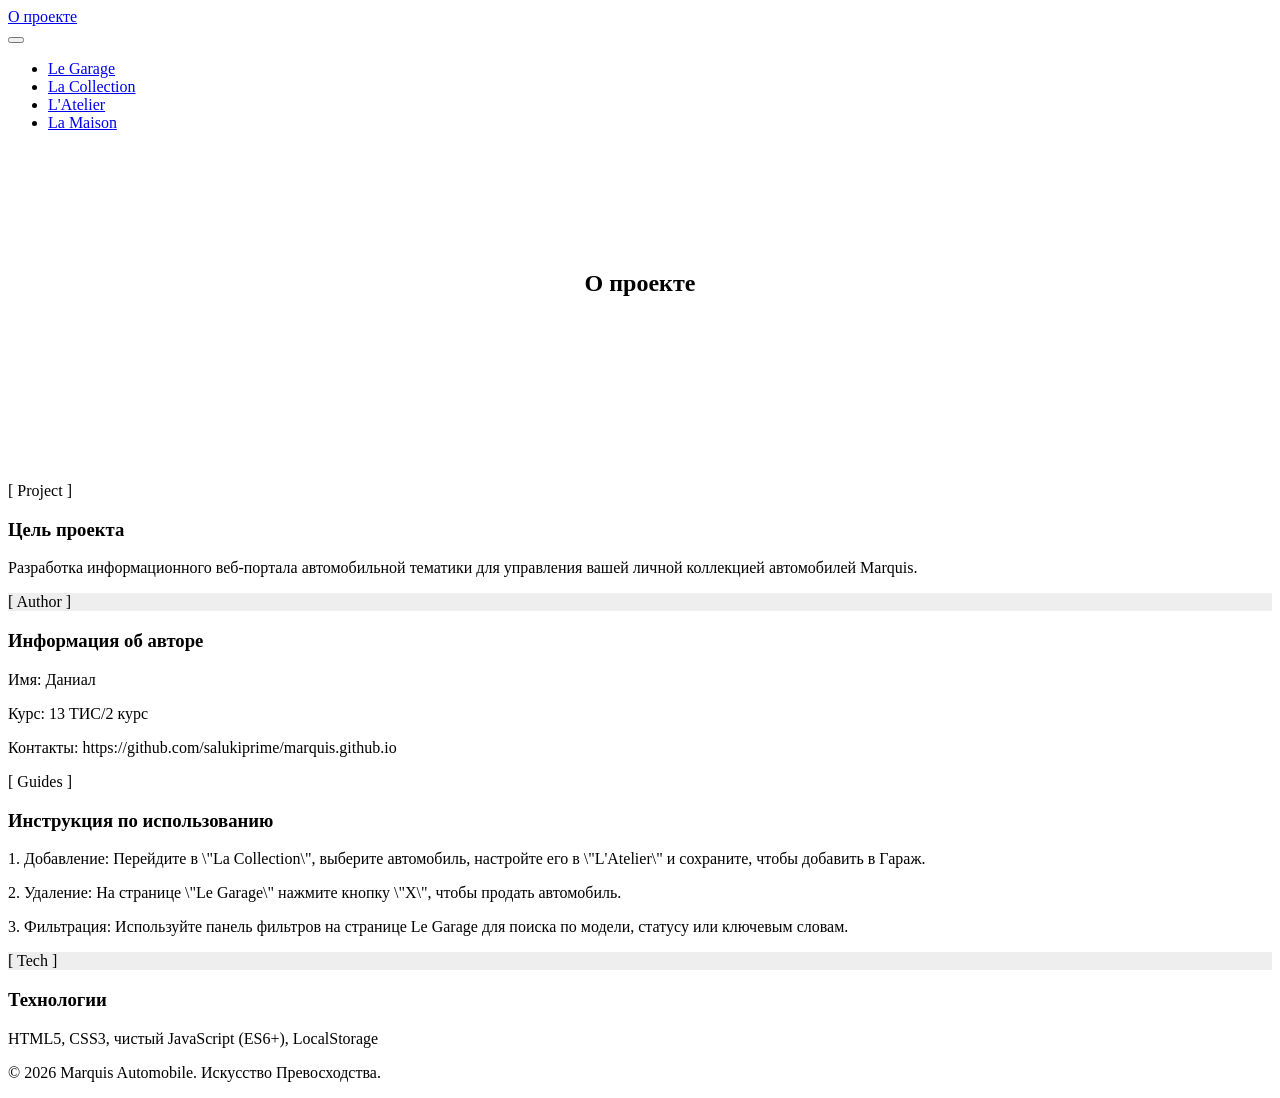
<file: about.html>
<!DOCTYPE html>
<html lang="en">
<head>
    <meta charset="UTF-8">
    <meta name="viewport" content="width=device-width, initial-scale=1.0">
    <title>About the Project | Marquis</title>
    <meta name="description" content="About the Marquis vehicle collection project">
    <link rel="stylesheet" href="css/style.css">
</head>
<body>
    <!-- Top mini-navigation -->
    <div class="top-nav">

        <div class="nav-links">
            <a href="about.html" class="active">О проекте</a>
        </div>
    </div>

    <!-- Main Header -->
    <header class="main-header">
        <a href="index.html" class="logo">
            <div class="logo-icon"></div>
        </a>
        <!-- Гамбургер-кнопка для мобильных -->
        <button class="hamburger-btn" id="hamburger-btn" aria-label="Toggle menu">
            <span></span>
            <span></span>
            <span></span>
        </button>
        <nav class="main-nav" id="main-nav">
            <ul>
                <li><a href="index.html">Le Garage</a></li>
                <li><a href="catalog.html">La Collection</a></li>
                <li><a href="details.html">L'Atelier</a></li>
                <li><a href="maison.html">La Maison</a></li>
            </ul>
        </nav>
    </header>

    <!-- Page Title -->
    <section class="maison-hero" style="min-height: 30vh; display: flex; align-items: center; justify-content: center; flex-direction: column;">
        <h1 class="maison-title">О проекте</h1>
    </section>

    <!-- Main Content -->
    <main class="container">
        <!-- Purpose -->
        <section class="history-section" style="margin-top: 4rem;">
            <div class="history-image" style="background-color: var(--color-black); color: var(--color-creme); border-color: var(--color-black);">
                [ Project ]
            </div>
            <div class="history-content">
                <h3>Цель проекта</h3>
                <p>Разработка информационного веб-портала автомобильной тематики для управления вашей личной коллекцией автомобилей Marquis.</p>
            </div>
        </section>

        <!-- Author Information -->
        <section class="history-section">
            <div class="history-image" style="background-color: #eee; border-color: #ddd;">
                [ Author ]
            </div>
            <div class="history-content">
                <h3>Информация об авторе</h3>
                <p>Имя: Даниал</p>
                <p>Курс: 13 ТИС/2 курс</p>
                <p>Контакты: https://github.com/salukiprime/marquis.github.io</p>
            </div>
        </section>

        <!-- Instructions for Use -->
        <section class="history-section">
            <div class="history-image" style="background-color: var(--color-black); color: var(--color-creme); border-color: var(--color-black);">
                [ Guides ]
            </div>
            <div class="history-content">
                <h3>Инструкция по использованию</h3>
                <p>1. Добавление: Перейдите в \"La Collection\", выберите автомобиль, настройте его в \"L'Atelier\" и сохраните, чтобы добавить в Гараж.</p>
                <p>2. Удаление: На странице \"Le Garage\" нажмите кнопку \"X\", чтобы продать автомобиль.</p>
                <p>3. Фильтрация: Используйте панель фильтров на странице Le Garage для поиска по модели, статусу или ключевым словам.</p>
            </div>
        </section>

        <!-- Technology Stack -->
        <section class="history-section">
            <div class="history-image" style="background-color: #eee; border-color: #ddd;">
                [ Tech ]
            </div>
            <div class="history-content">
                <h3>Технологии</h3>
                <p>HTML5, CSS3, чистый JavaScript (ES6+), LocalStorage</p>
            </div>
        </section>
    </main>

    <!-- Footer -->
    <footer>
        <p>&copy; <span id="year"></span> <span>Marquis Automobile. Искусство Превосходства.</span></p>
    </footer>

    <!-- Scripts -->
    <script>
        document.getElementById('year').textContent = new Date().getFullYear();
        // Гамбургер-меню
        document.getElementById('hamburger-btn').addEventListener('click', function() {
            this.classList.toggle('active');
            document.getElementById('main-nav').classList.toggle('open');
        });
    </script>
</body>
</html>
</file>
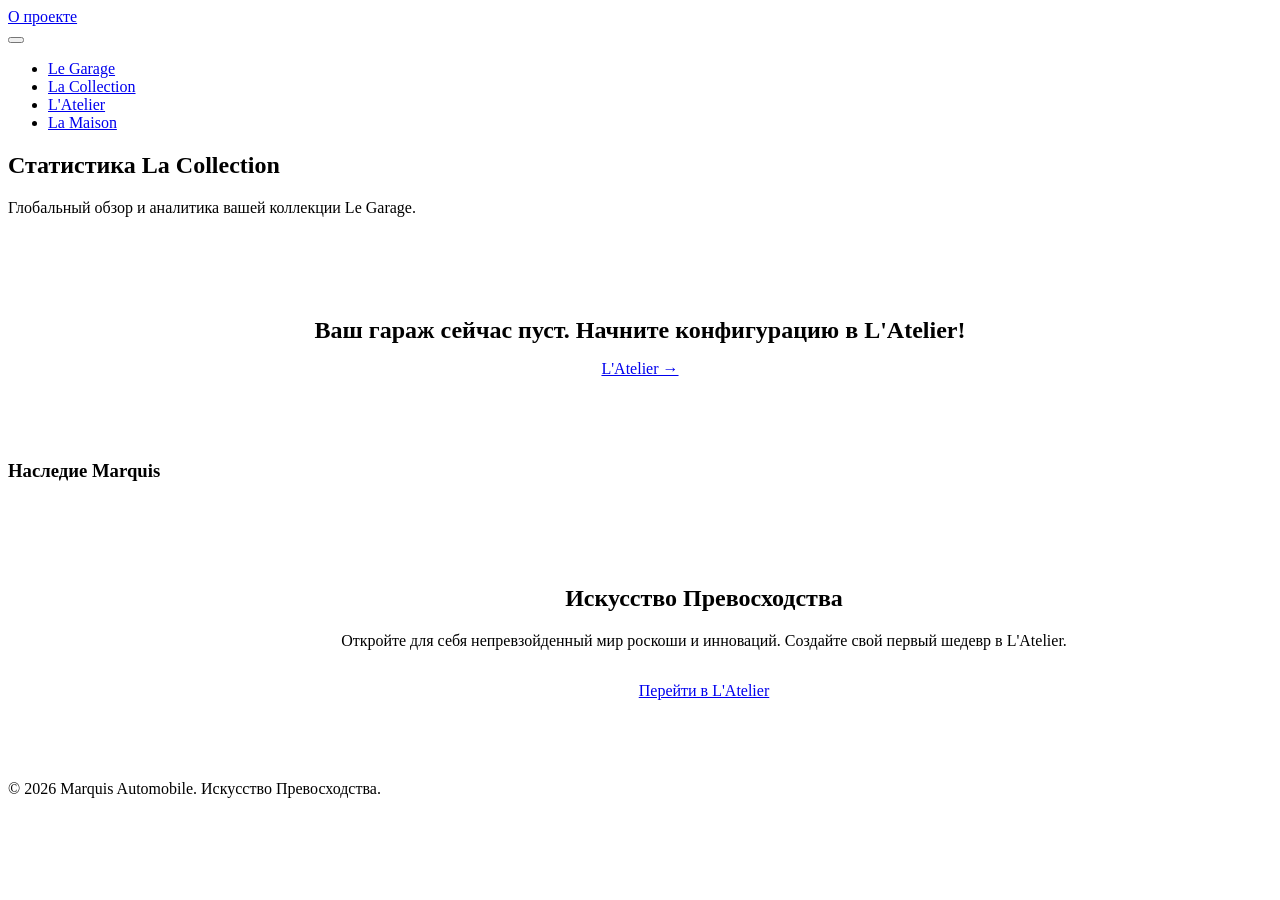
<file: catalog.html>
<!DOCTYPE html>
<html lang="en">
<head>
    <meta charset="UTF-8">
    <meta name="viewport" content="width=device-width, initial-scale=1.0">
    <title>La Collection | Marquis</title>
    <meta name="description" content="Collection statistics and model browser for Marquis Automobile">
    <link rel="stylesheet" href="css/style.css">
</head>
<body>
    <!-- Верхняя мини-навигация -->
    <div class="top-nav">

        <div class="nav-links">
            <a href="about.html">О проекте</a>
        </div>
    </div>

    <!-- Главная шапка -->
    <header class="main-header">
        <a href="index.html" class="logo">
            <div class="logo-icon"></div>
        </a>
        <!-- Гамбургер-кнопка для мобильных -->
        <button class="hamburger-btn" id="hamburger-btn" aria-label="Toggle menu">
            <span></span>
            <span></span>
            <span></span>
        </button>
        <nav class="main-nav" id="main-nav">
            <ul>
                <li><a href="index.html">Le Garage</a></li>
                <li><a href="catalog.html" class="active">La Collection</a></li>
                <li><a href="details.html">L'Atelier</a></li>
                <li><a href="maison.html">La Maison</a></li>
            </ul>
        </nav>
    </header>

    <!-- Главный контейнер -->
    <main class="container">
        <!-- Заголовок страницы -->
        <div class="section-header catalog-header">
            <h2>Статистика La Collection</h2>
            <p>Глобальный обзор и аналитика вашей коллекции Le Garage.</p>
        </div>

        <!-- Сетка статистики -->
        <div class="stats-grid" id="stats-grid">
            <!-- Виджеты генерируются через js/catalog.js -->
        </div>

        <!-- Диаграмма распределения моделей -->
        <div id="distribution-section">
            <!-- Генерируется через js/catalog.js -->
        </div>

        <!-- Обзор моделей для конфигурации -->
        <div id="models-browse-section">
            <!-- Генерируется через js/catalog.js -->
        </div>
    </main>

    <!-- Подвал (Footer) -->
    <footer>
        <p>&copy; <span id="year"></span> <span>Marquis Automobile. Искусство Превосходства.</span></p>
    </footer>

    <!-- Скрипты -->
    <script src="js/storage.js"></script>
    <script src="js/utils.js"></script>
    <script src="js/catalog.js"></script>
    <script>
        document.getElementById('year').textContent = new Date().getFullYear();
        // Гамбургер-меню
        document.getElementById('hamburger-btn').addEventListener('click', function() {
            this.classList.toggle('active');
            document.getElementById('main-nav').classList.toggle('open');
        });
    </script>
</body>
</html>
</file>
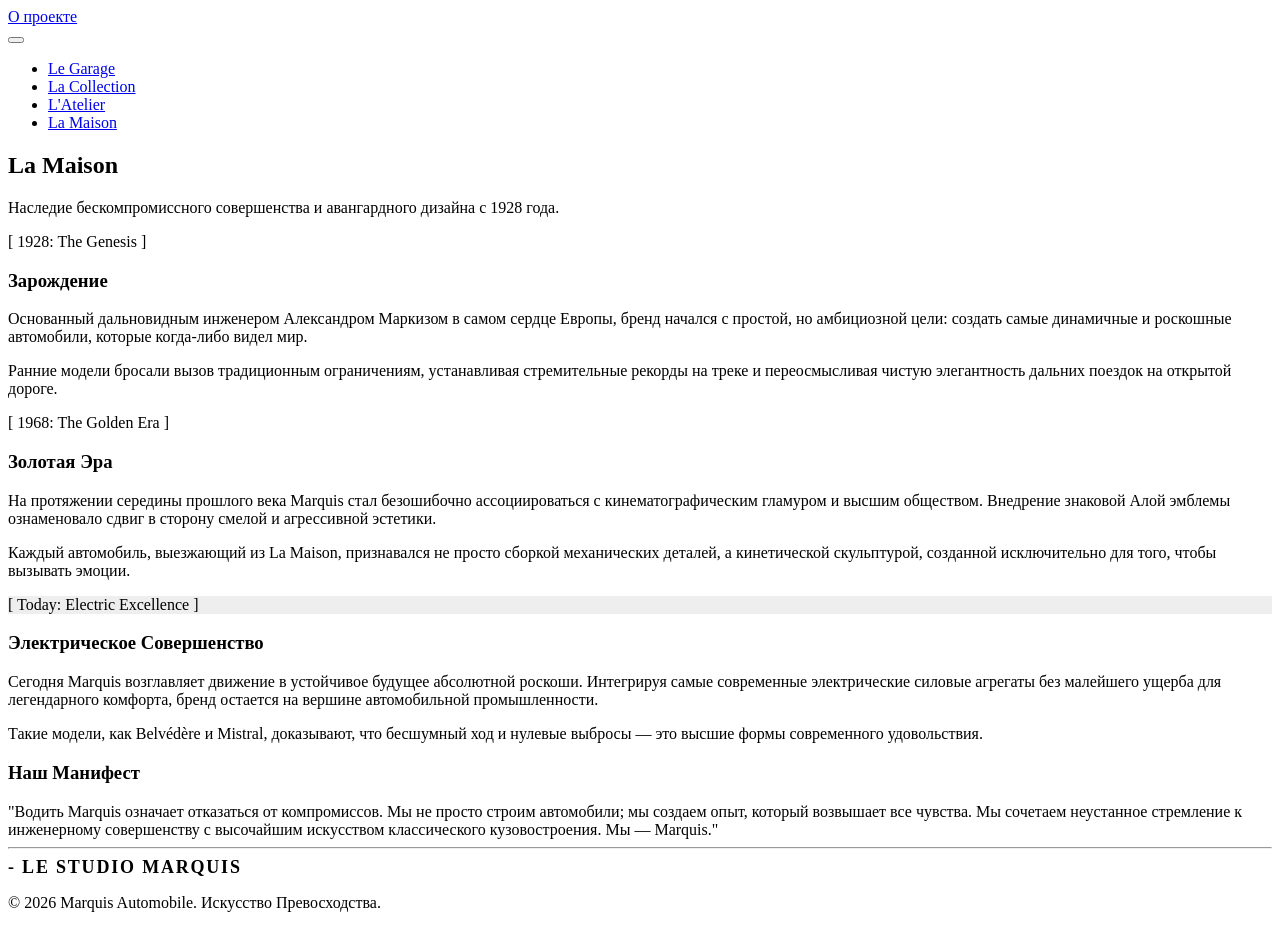
<file: maison.html>
<!DOCTYPE html>
<html lang="en">
<head>
    <meta charset="UTF-8">
    <meta name="viewport" content="width=device-width, initial-scale=1.0">
    <title>La Maison | Marquis</title>
    <meta name="description" content="Discover the legacy and history of Marquis Automobile">
    <!-- Извлеченные стили La Maison теперь находятся в style.css -->
    <link rel="stylesheet" href="css/style.css">
</head>
<body>
    <!-- Верхняя мини-навигация -->
    <div class="top-nav">

        <div class="nav-links">
            <a href="about.html">О проекте</a>
        </div>
    </div>

    <!-- Главная шапка -->
    <header class="main-header">
        <a href="index.html" class="logo">
            <div class="logo-icon"></div>
        </a>
        <!-- Гамбургер-кнопка для мобильных -->
        <button class="hamburger-btn" id="hamburger-btn" aria-label="Toggle menu">
            <span></span>
            <span></span>
            <span></span>
        </button>
        <nav class="main-nav" id="main-nav">
            <ul>
                <li><a href="index.html">Le Garage</a></li>
                <li><a href="catalog.html">La Collection</a></li>
                <li><a href="details.html">L'Atelier</a></li>
                <li><a href="maison.html" class="active">La Maison</a></li>
            </ul>
        </nav>
    </header>

    <!-- Герой секции La Maison -->
    <section class="maison-hero">
        <h1 class="maison-title">La Maison</h1>
        <p class="maison-subtitle">Наследие бескомпромиссного совершенства и авангардного дизайна с 1928 года.</p>
    </section>

    <!-- Контейнер истории -->
    <main class="container">
        
        <!-- Секция Зарождение -->
        <section class="history-section">
            <div class="history-image">
                [ 1928: The Genesis ]
            </div>
            <div class="history-content">
                <h3>Зарождение</h3>
                <p>Основанный дальновидным инженером Александром Маркизом в самом сердце Европы, бренд начался с простой, но амбициозной цели: создать самые динамичные и роскошные автомобили, которые когда-либо видел мир.</p>
                <p>Ранние модели бросали вызов традиционным ограничениям, устанавливая стремительные рекорды на треке и переосмысливая чистую элегантность дальних поездок на открытой дороге.</p>
            </div>
        </section>

        <section class="history-section">
            <div class="history-image" style="background-color: var(--color-black); color: var(--color-creme); border-color: var(--color-black);">
                [ 1968: The Golden Era ]
            </div>
            <div class="history-content">
                <h3>Золотая Эра</h3>
                <p>На протяжении середины прошлого века Marquis стал безошибочно ассоциироваться с кинематографическим гламуром и высшим обществом. Внедрение знаковой Алой эмблемы ознаменовало сдвиг в сторону смелой и агрессивной эстетики.</p>
                <p>Каждый автомобиль, выезжающий из La Maison, признавался не просто сборкой механических деталей, а кинетической скульптурой, созданной исключительно для того, чтобы вызывать эмоции.</p>
            </div>
        </section>

        <section class="history-section">
            <div class="history-image" style="background-color: #eee; border-color: #ddd;">
                [ Today: Electric Excellence ]
            </div>
            <div class="history-content">
                <h3>Электрическое Совершенство</h3>
                <p>Сегодня Marquis возглавляет движение в устойчивое будущее абсолютной роскоши. Интегрируя самые современные электрические силовые агрегаты без малейшего ущерба для легендарного комфорта, бренд остается на вершине автомобильной промышленности.</p>
                <p>Такие модели, как Belvédère и Mistral, доказывают, что бесшумный ход и нулевые выбросы — это высшие формы современного удовольствия.</p>
            </div>
        </section>

    </main>

    <!-- Секция Манифест -->
    <section class="manifesto">
        <h3>Наш Манифест</h3>
        <div class="manifesto-text">
            <span>"Водить Marquis означает отказаться от компромиссов. Мы не просто строим автомобили; мы создаем опыт, который возвышает все чувства. Мы сочетаем неустанное стремление к инженерному совершенству с высочайшим искусством классического кузовостроения. Мы — Marquis."</span>
            <hr>
            <strong style="font-style: normal; font-size: 1.125rem; letter-spacing: 0.1em;">- LE STUDIO MARQUIS</strong>
        </div>
    </section>

    <!-- Подвал (Footer) -->
    <footer>
        <p>&copy; <span id="year"></span> <span>Marquis Automobile. Искусство Превосходства.</span></p>
    </footer>

    <!-- Скрипты -->
    <script>
        document.getElementById('year').textContent = new Date().getFullYear();
        // Гамбургер-меню
        document.getElementById('hamburger-btn').addEventListener('click', function() {
            this.classList.toggle('active');
            document.getElementById('main-nav').classList.toggle('open');
        });
    </script>
</body>
</html>
</file>
<file: css/style.css>

</file>
